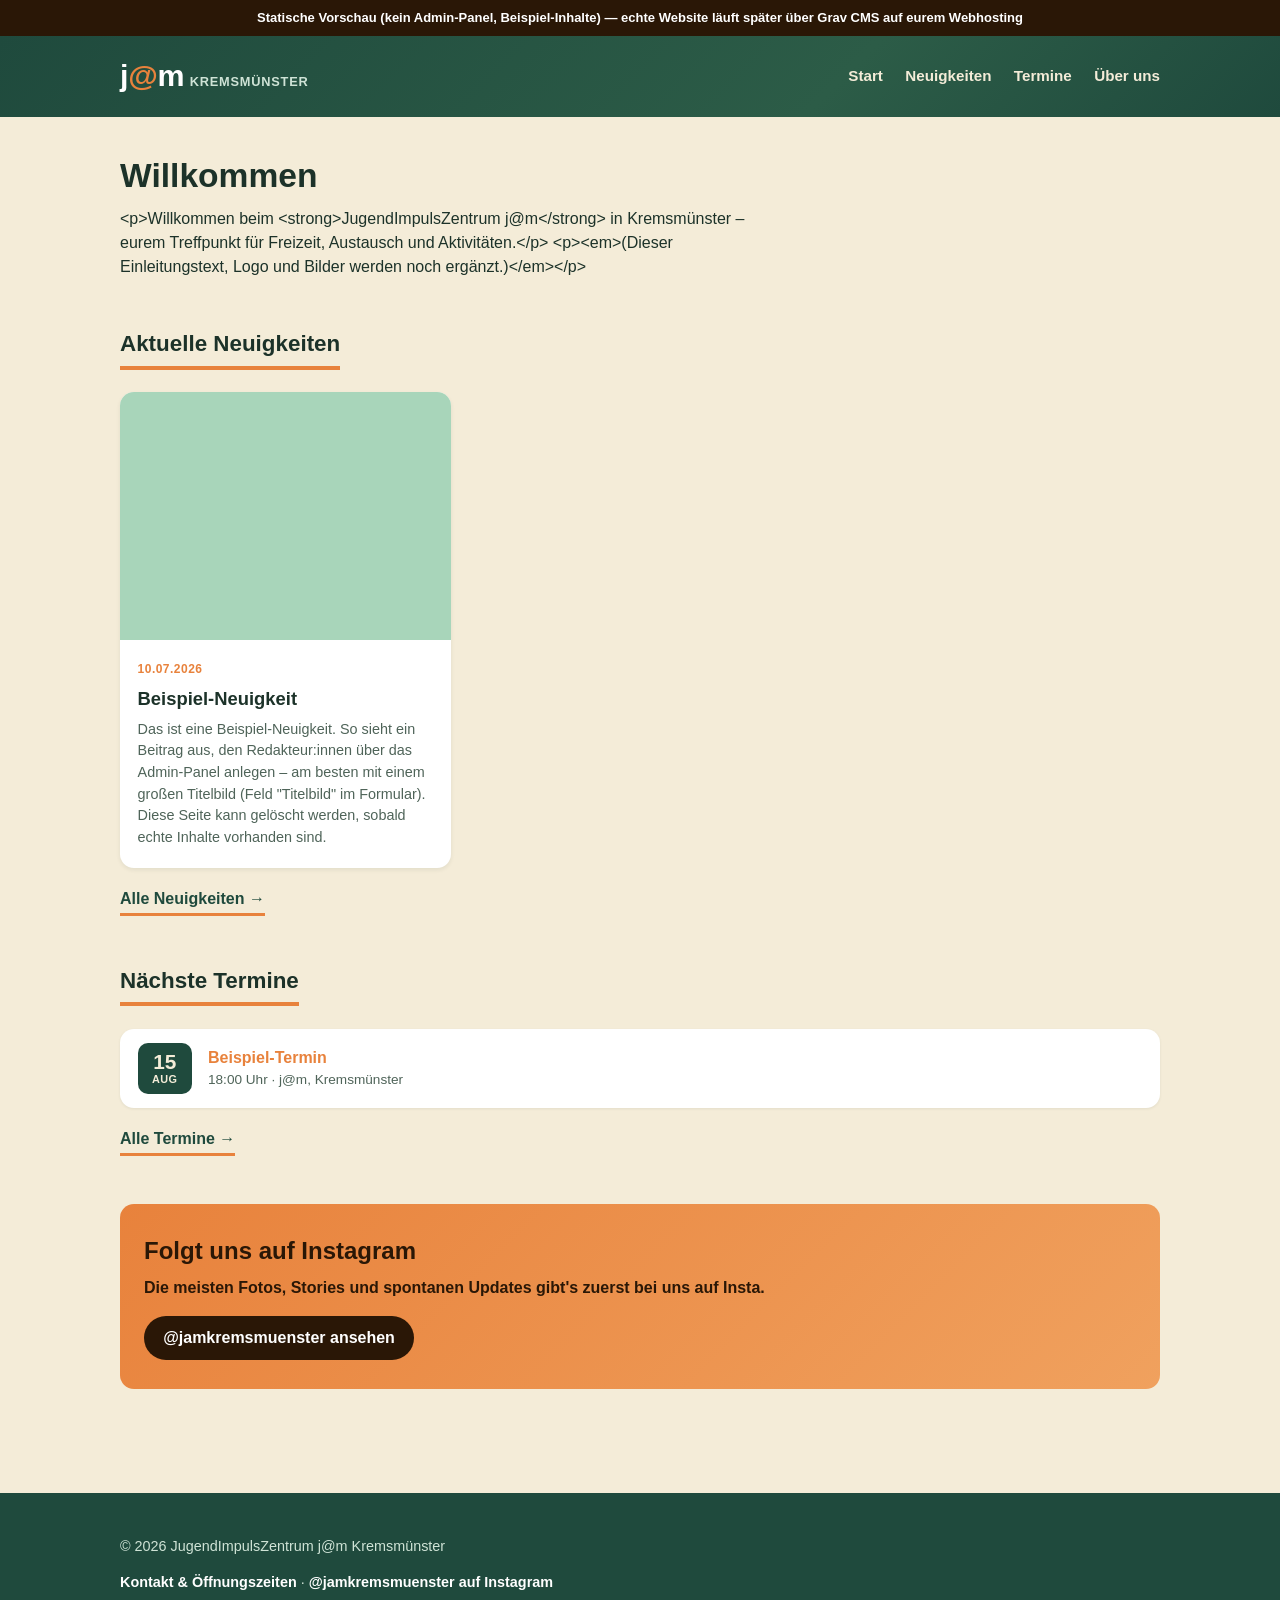
<file: docs/index.html>
<!DOCTYPE html>
<html lang="de">
<head>
    <meta charset="UTF-8">
    <meta name="viewport" content="width=device-width, initial-scale=1.0">
    <title>Willkommen – JugendImpulsZentrum j@m</title>
    <meta name="description" content="Willkommen beim JugendImpulsZentrum j@m in Kremsmünster – eurem Treffpunkt für Freizeit, Austausch und Aktivitäten.
(Dieser Einleitungstext, Logo und Bilder werden noch ergänzt.)">    <link rel="stylesheet" href="user/themes/jam-theme/css/theme.css">
</head>
<body>
<div style="background:#2a1706;color:#fff;font:600 13px/1.4 -apple-system,Segoe UI,sans-serif;text-align:center;padding:.55rem 1rem;">Statische Vorschau (kein Admin-Panel, Beispiel-Inhalte) — echte Website läuft später über Grav CMS auf eurem Webhosting</div>
<header class="site-header">
    <div class="wrap">
        <a class="logo" href="index.html">
                        <span class="logo-text">j<span class="at">@</span>m</span>
            <span class="logo-sub">Kremsmünster</span>
        </a>
        <nav class="main-nav">
            <a href="index.html">Start</a>
            <a href="neuigkeiten.html">Neuigkeiten</a>
            <a href="termine.html">Termine</a>
            <a href="ueber-uns.html">Über uns</a>
        </nav>
    </div>
</header>
<main class="wrap">

<section class="intro">
    <h1>Willkommen</h1>
    <div class="page-content">&lt;p&gt;Willkommen beim &lt;strong&gt;JugendImpulsZentrum j@m&lt;/strong&gt; in Kremsmünster – eurem Treffpunkt für Freizeit, Austausch und Aktivitäten.&lt;/p&gt;
&lt;p&gt;&lt;em&gt;(Dieser Einleitungstext, Logo und Bilder werden noch ergänzt.)&lt;/em&gt;&lt;/p&gt;</div>
</section>


<section class="home-section">
    <h2>Aktuelle Neuigkeiten</h2>
                                <div class="news-grid">
                                    <article class="news-card">
                        <a href="neuigkeiten/beispiel-neuigkeit.html">
                                                            <div class="news-card-image"></div>
                                                        <div class="news-card-body">
                                <span class="news-card-date">10.07.2026</span>
                                <h3 class="news-card-title">Beispiel-Neuigkeit</h3>
                                <p class="news-card-excerpt">Das ist eine Beispiel-Neuigkeit. So sieht ein Beitrag aus, den Redakteur:innen über das Admin-Panel anlegen – am besten mit einem großen Titelbild (Feld &quot;Titelbild&quot; im Formular). Diese Seite kann gelöscht werden, sobald echte Inhalte vorhanden sind.</p>                            </div>
                        </a>
                    </article>
                            </div>
                <a class="more-link" href="neuigkeiten.html">Alle Neuigkeiten &rarr;</a>
</section>

<section class="home-section">
    <h2>Nächste Termine</h2>
                                                                                                        <ul class="event-list">
                                    <li class="event-row">
                        <a href="termine/beispiel-termin.html" style="display:flex; align-items:center; gap:1rem; flex:1;">
                            <span class="event-date-badge">
                                <span class="day">15</span>
                                <span class="month">Aug</span>
                            </span>
                            <span>
                                <span class="event-title">Beispiel-Termin</span>
                                <p class="event-meta">
                                    18:00 Uhr                                     &middot; j@m, Kremsmünster                                </p>
                            </span>
                        </a>
                    </li>
                            </ul>
                <a class="more-link" href="termine.html">Alle Termine &rarr;</a>
</section>

<section class="instagram-section">
    <h2>Folgt uns auf Instagram</h2>
    <p>Die meisten Fotos, Stories und spontanen Updates gibt's zuerst bei uns auf Insta.</p>
    <a class="instagram-cta" href="https://www.instagram.com/jamkremsmuenster/" target="_blank" rel="noopener">
        @jamkremsmuenster ansehen
    </a>
    </section>

</main>
<footer class="site-footer">
    <div class="wrap">
        <p>&copy; 2026 JugendImpulsZentrum j@m Kremsmünster</p>
        <p>
            <a href="ueber-uns.html">Kontakt &amp; Öffnungszeiten</a>
            &middot;
            <a href="https://www.instagram.com/jamkremsmuenster/" target="_blank" rel="noopener">@jamkremsmuenster auf Instagram</a>
        </p>
    </div>
</footer>
</body>
</html>
</file>
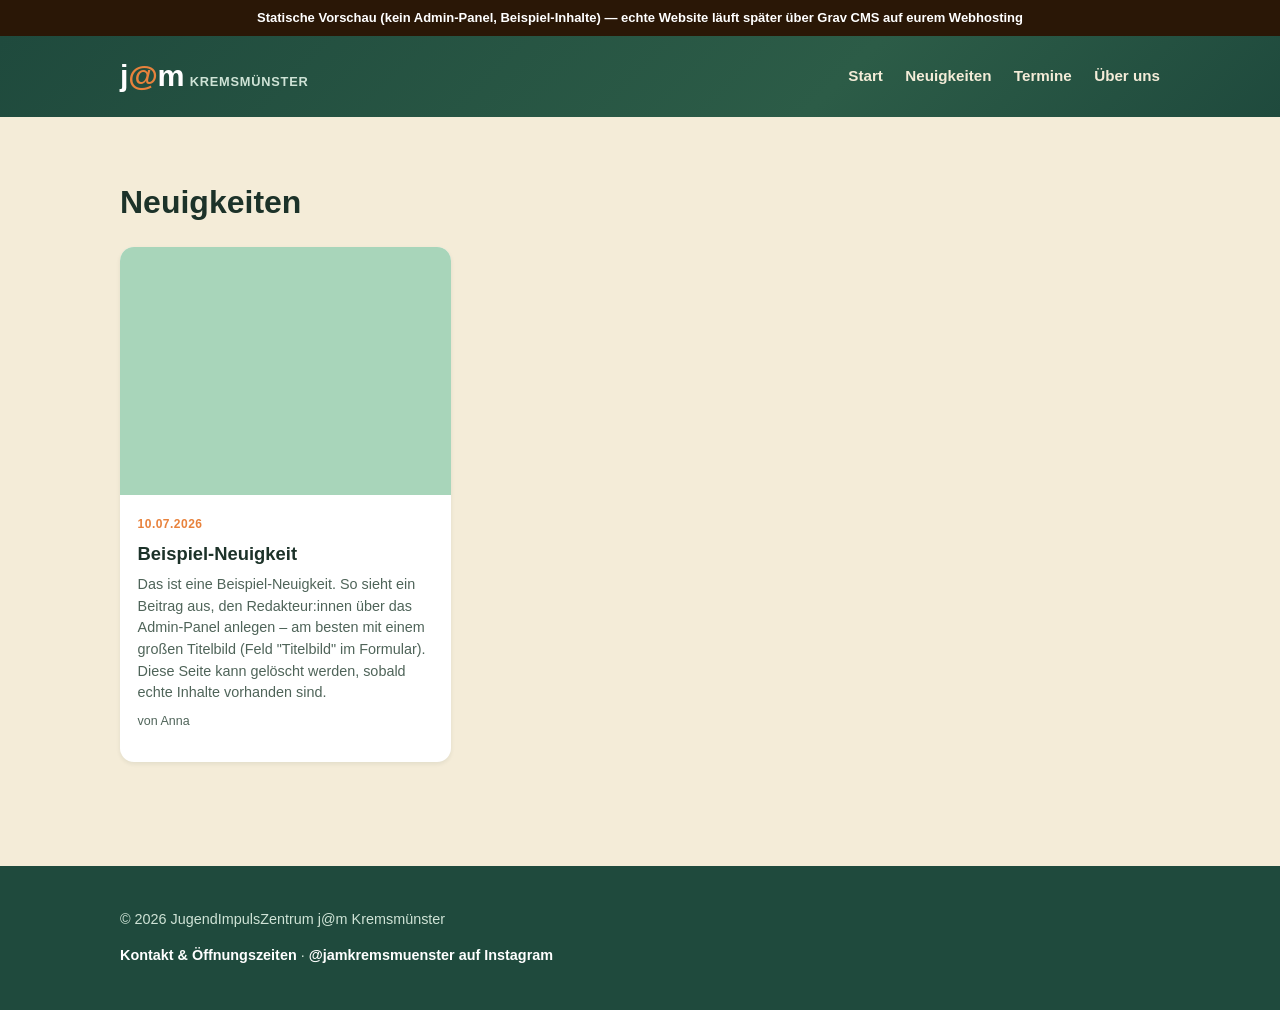
<file: docs/neuigkeiten.html>
<!DOCTYPE html>
<html lang="de">
<head>
    <meta charset="UTF-8">
    <meta name="viewport" content="width=device-width, initial-scale=1.0">
    <title>Neuigkeiten – JugendImpulsZentrum j@m</title>
        <link rel="stylesheet" href="user/themes/jam-theme/css/theme.css">
</head>
<body>
<div style="background:#2a1706;color:#fff;font:600 13px/1.4 -apple-system,Segoe UI,sans-serif;text-align:center;padding:.55rem 1rem;">Statische Vorschau (kein Admin-Panel, Beispiel-Inhalte) — echte Website läuft später über Grav CMS auf eurem Webhosting</div>
<header class="site-header">
    <div class="wrap">
        <a class="logo" href="index.html">
                        <span class="logo-text">j<span class="at">@</span>m</span>
            <span class="logo-sub">Kremsmünster</span>
        </a>
        <nav class="main-nav">
            <a href="index.html">Start</a>
            <a href="neuigkeiten.html">Neuigkeiten</a>
            <a href="termine.html">Termine</a>
            <a href="ueber-uns.html">Über uns</a>
        </nav>
    </div>
</header>
<main class="wrap">

<h1>Neuigkeiten</h1>

    <div class="news-grid">
                    <article class="news-card">
                <a href="neuigkeiten/beispiel-neuigkeit.html">
                                            <div class="news-card-image"></div>
                                        <div class="news-card-body">
                        <span class="news-card-date">10.07.2026</span>
                        <h3 class="news-card-title">Beispiel-Neuigkeit</h3>
                        <p class="news-card-excerpt">Das ist eine Beispiel-Neuigkeit. So sieht ein Beitrag aus, den Redakteur:innen über das Admin-Panel anlegen – am besten mit einem großen Titelbild (Feld &quot;Titelbild&quot; im Formular). Diese Seite kann gelöscht werden, sobald echte Inhalte vorhanden sind.</p>                        <p class="news-card-author">von Anna</p>                    </div>
                </a>
            </article>
            </div>

</main>
<footer class="site-footer">
    <div class="wrap">
        <p>&copy; 2026 JugendImpulsZentrum j@m Kremsmünster</p>
        <p>
            <a href="ueber-uns.html">Kontakt &amp; Öffnungszeiten</a>
            &middot;
            <a href="https://www.instagram.com/jamkremsmuenster/" target="_blank" rel="noopener">@jamkremsmuenster auf Instagram</a>
        </p>
    </div>
</footer>
</body>
</html>
</file>
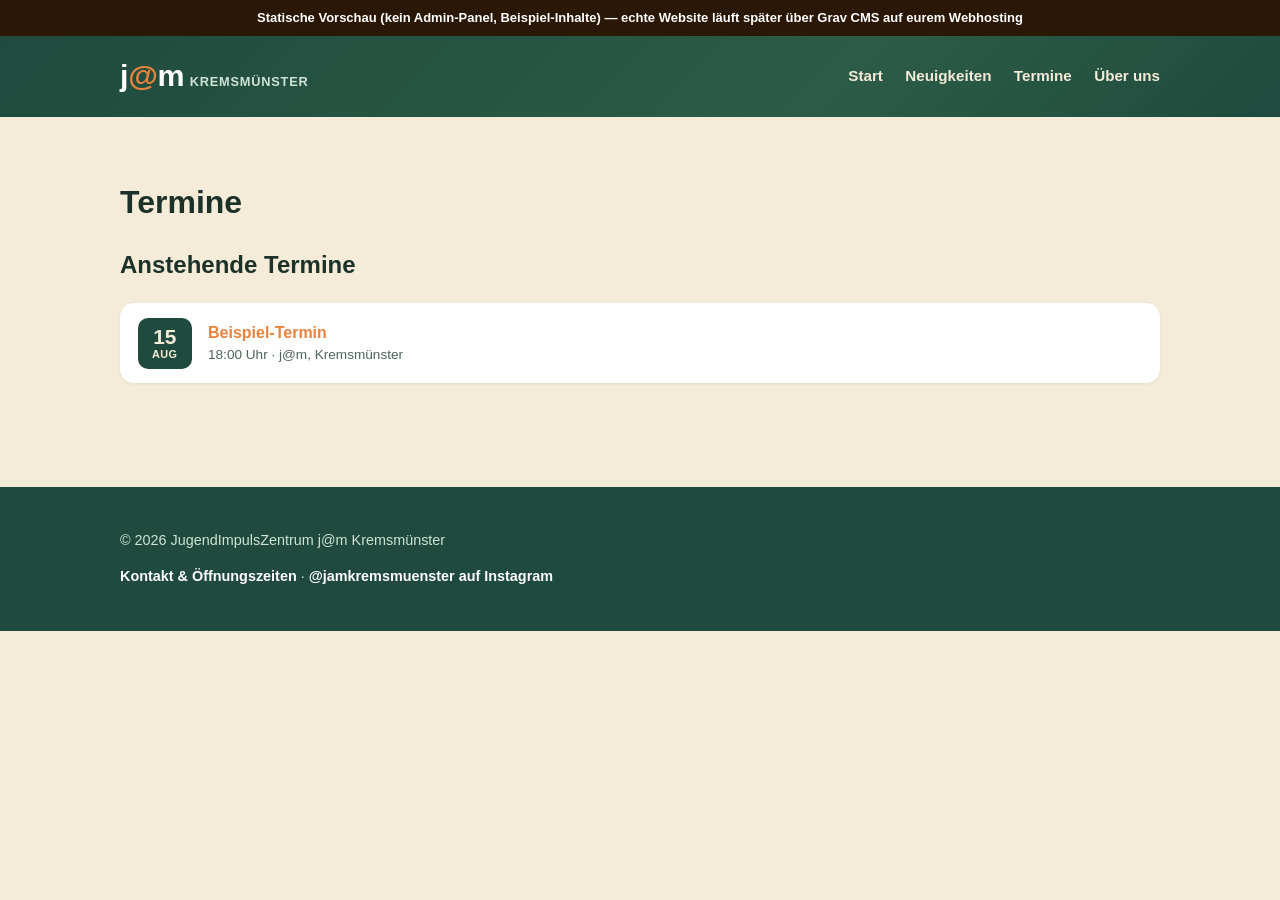
<file: docs/termine.html>
<!DOCTYPE html>
<html lang="de">
<head>
    <meta charset="UTF-8">
    <meta name="viewport" content="width=device-width, initial-scale=1.0">
    <title>Termine – JugendImpulsZentrum j@m</title>
        <link rel="stylesheet" href="user/themes/jam-theme/css/theme.css">
</head>
<body>
<div style="background:#2a1706;color:#fff;font:600 13px/1.4 -apple-system,Segoe UI,sans-serif;text-align:center;padding:.55rem 1rem;">Statische Vorschau (kein Admin-Panel, Beispiel-Inhalte) — echte Website läuft später über Grav CMS auf eurem Webhosting</div>
<header class="site-header">
    <div class="wrap">
        <a class="logo" href="index.html">
                        <span class="logo-text">j<span class="at">@</span>m</span>
            <span class="logo-sub">Kremsmünster</span>
        </a>
        <nav class="main-nav">
            <a href="index.html">Start</a>
            <a href="neuigkeiten.html">Neuigkeiten</a>
            <a href="termine.html">Termine</a>
            <a href="ueber-uns.html">Über uns</a>
        </nav>
    </div>
</header>
<main class="wrap">

<h1>Termine</h1>

                
<h2>Anstehende Termine</h2>
    <ul class="event-list">
                    <li class="event-row">
                <a href="termine/beispiel-termin.html" style="display:flex; align-items:center; gap:1rem; flex:1;">
                    <span class="event-date-badge">
                        <span class="day">15</span>
                        <span class="month">Aug</span>
                    </span>
                    <span>
                        <span class="event-title">Beispiel-Termin</span>
                        <p class="event-meta">
                            18:00 Uhr                             &middot; j@m, Kremsmünster                        </p>
                    </span>
                </a>
            </li>
            </ul>


</main>
<footer class="site-footer">
    <div class="wrap">
        <p>&copy; 2026 JugendImpulsZentrum j@m Kremsmünster</p>
        <p>
            <a href="ueber-uns.html">Kontakt &amp; Öffnungszeiten</a>
            &middot;
            <a href="https://www.instagram.com/jamkremsmuenster/" target="_blank" rel="noopener">@jamkremsmuenster auf Instagram</a>
        </p>
    </div>
</footer>
</body>
</html>
</file>
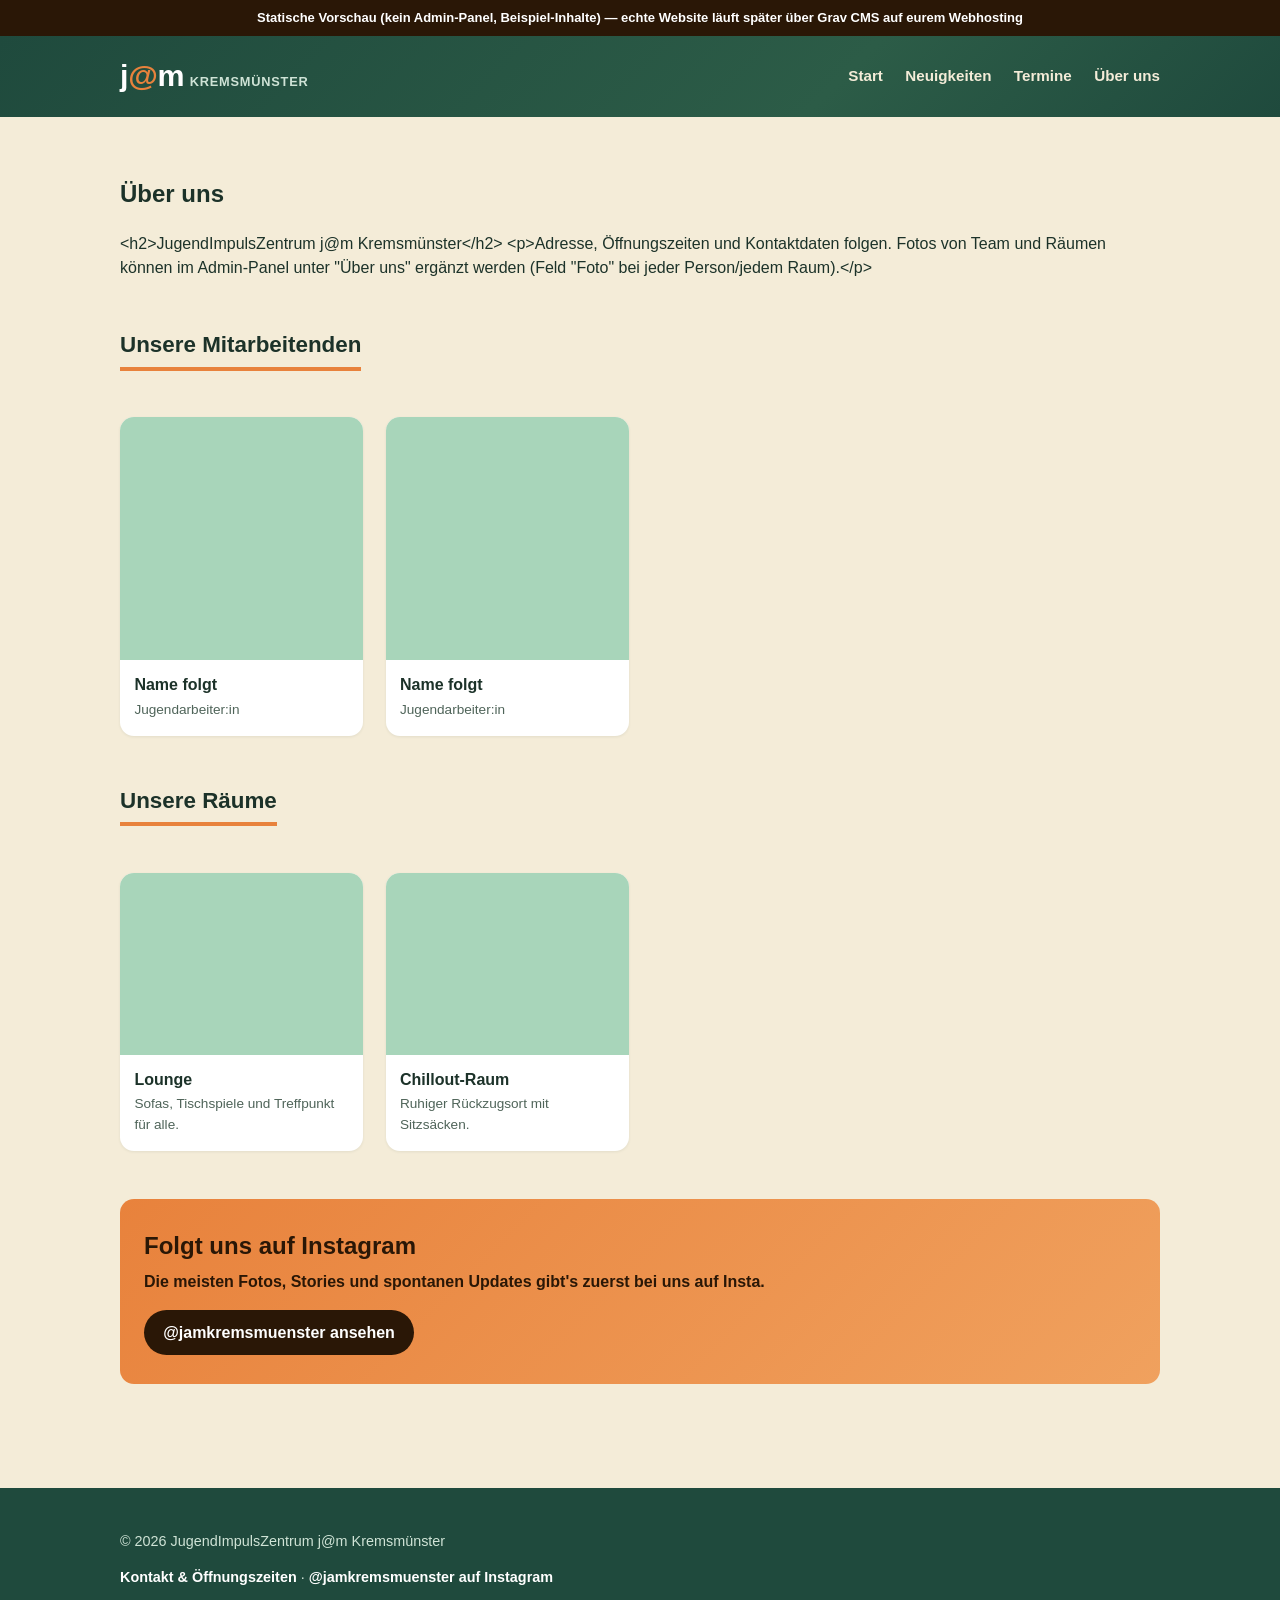
<file: docs/ueber-uns.html>
<!DOCTYPE html>
<html lang="de">
<head>
    <meta charset="UTF-8">
    <meta name="viewport" content="width=device-width, initial-scale=1.0">
    <title>Über uns – JugendImpulsZentrum j@m</title>
    <meta name="description" content="JugendImpulsZentrum j@m Kremsmünster
Adresse, Öffnungszeiten und Kontaktdaten folgen. Fotos von Team und Räumen können im Admin-Panel unter &quot;Über uns&quot; ergänzt werden (Feld &quot;Foto&quot; bei jeder Person/jedem Raum).">    <link rel="stylesheet" href="user/themes/jam-theme/css/theme.css">
</head>
<body>
<div style="background:#2a1706;color:#fff;font:600 13px/1.4 -apple-system,Segoe UI,sans-serif;text-align:center;padding:.55rem 1rem;">Statische Vorschau (kein Admin-Panel, Beispiel-Inhalte) — echte Website läuft später über Grav CMS auf eurem Webhosting</div>
<header class="site-header">
    <div class="wrap">
        <a class="logo" href="index.html">
                        <span class="logo-text">j<span class="at">@</span>m</span>
            <span class="logo-sub">Kremsmünster</span>
        </a>
        <nav class="main-nav">
            <a href="index.html">Start</a>
            <a href="neuigkeiten.html">Neuigkeiten</a>
            <a href="termine.html">Termine</a>
            <a href="ueber-uns.html">Über uns</a>
        </nav>
    </div>
</header>
<main class="wrap">

<article class="page">
    <h1>Über uns</h1>
    <div class="page-content">&lt;h2&gt;JugendImpulsZentrum j@m Kremsmünster&lt;/h2&gt;
&lt;p&gt;Adresse, Öffnungszeiten und Kontaktdaten folgen. Fotos von Team und Räumen können im Admin-Panel unter &quot;Über uns&quot; ergänzt werden (Feld &quot;Foto&quot; bei jeder Person/jedem Raum).&lt;/p&gt;</div>
</article>

<section class="home-section">
    <h2>Unsere Mitarbeitenden</h2>
    <ul class="people-grid">
                    <li class="person-card">
                                    <div class="person-photo"></div>
                                <div class="person-body">
                    <p class="person-name">Name folgt</p>
                    <p class="person-role">Jugendarbeiter:in</p>                </div>
            </li>
                    <li class="person-card">
                                    <div class="person-photo"></div>
                                <div class="person-body">
                    <p class="person-name">Name folgt</p>
                    <p class="person-role">Jugendarbeiter:in</p>                </div>
            </li>
            </ul>
</section>

<section class="home-section">
    <h2>Unsere Räume</h2>
    <ul class="rooms-grid">
                    <li class="room-card">
                                    <div class="room-photo"></div>
                                <div class="room-body">
                    <p class="room-name">Lounge</p>
                    <p class="room-desc">Sofas, Tischspiele und Treffpunkt für alle.</p>                </div>
            </li>
                    <li class="room-card">
                                    <div class="room-photo"></div>
                                <div class="room-body">
                    <p class="room-name">Chillout-Raum</p>
                    <p class="room-desc">Ruhiger Rückzugsort mit Sitzsäcken.</p>                </div>
            </li>
            </ul>
</section>

<section class="instagram-section">
    <h2>Folgt uns auf Instagram</h2>
    <p>Die meisten Fotos, Stories und spontanen Updates gibt's zuerst bei uns auf Insta.</p>
    <a class="instagram-cta" href="https://www.instagram.com/jamkremsmuenster/" target="_blank" rel="noopener">
        @jamkremsmuenster ansehen
    </a>
    </section>

</main>
<footer class="site-footer">
    <div class="wrap">
        <p>&copy; 2026 JugendImpulsZentrum j@m Kremsmünster</p>
        <p>
            <a href="ueber-uns.html">Kontakt &amp; Öffnungszeiten</a>
            &middot;
            <a href="https://www.instagram.com/jamkremsmuenster/" target="_blank" rel="noopener">@jamkremsmuenster auf Instagram</a>
        </p>
    </div>
</footer>
</body>
</html>
</file>
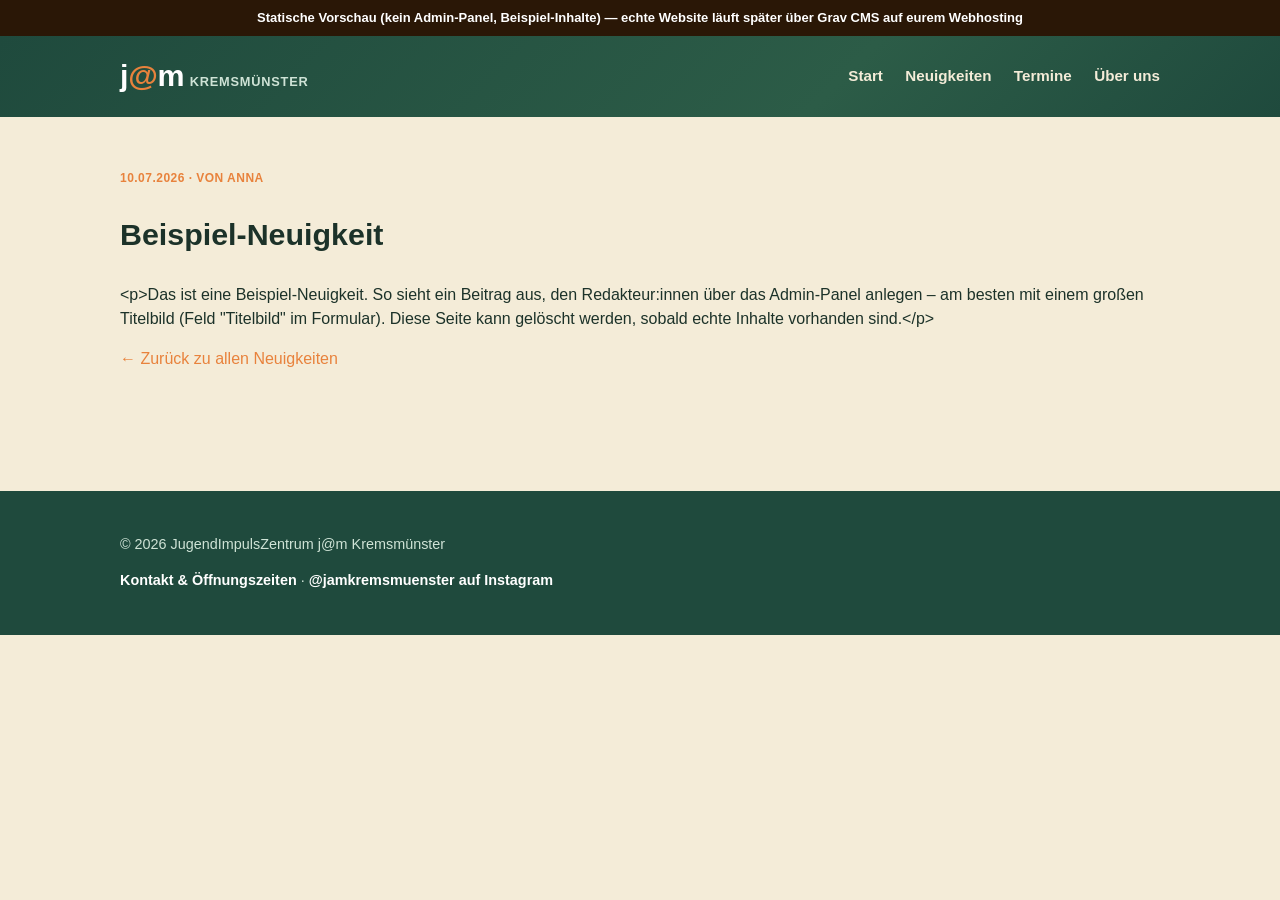
<file: docs/neuigkeiten/beispiel-neuigkeit.html>
<!DOCTYPE html>
<html lang="de">
<head>
    <meta charset="UTF-8">
    <meta name="viewport" content="width=device-width, initial-scale=1.0">
    <title>Beispiel-Neuigkeit – JugendImpulsZentrum j@m</title>
    <meta name="description" content="Das ist eine Beispiel-Neuigkeit. So sieht ein Beitrag aus, den Redakteur:innen über das Admin-Panel anlegen – am besten mit einem großen Titelbild (Feld &quot;Titelbild&quot; im Formular). Diese Seite kann gelöscht werden, sobald echte Inhalte vorhanden sind.">    <link rel="stylesheet" href="../user/themes/jam-theme/css/theme.css">
</head>
<body>
<div style="background:#2a1706;color:#fff;font:600 13px/1.4 -apple-system,Segoe UI,sans-serif;text-align:center;padding:.55rem 1rem;">Statische Vorschau (kein Admin-Panel, Beispiel-Inhalte) — echte Website läuft später über Grav CMS auf eurem Webhosting</div>
<header class="site-header">
    <div class="wrap">
        <a class="logo" href="../index.html">
                        <span class="logo-text">j<span class="at">@</span>m</span>
            <span class="logo-sub">Kremsmünster</span>
        </a>
        <nav class="main-nav">
            <a href="../index.html">Start</a>
            <a href="../neuigkeiten.html">Neuigkeiten</a>
            <a href="../termine.html">Termine</a>
            <a href="../ueber-uns.html">Über uns</a>
        </nav>
    </div>
</header>
<main class="wrap">

<article class="single-entry">
    <p class="news-card-date">10.07.2026 &middot; von Anna</p>
    <h1>Beispiel-Neuigkeit</h1>
        <div class="page-content">&lt;p&gt;Das ist eine Beispiel-Neuigkeit. So sieht ein Beitrag aus, den Redakteur:innen über das Admin-Panel anlegen – am besten mit einem großen Titelbild (Feld &quot;Titelbild&quot; im Formular). Diese Seite kann gelöscht werden, sobald echte Inhalte vorhanden sind.&lt;/p&gt;</div>
    <p><a href="../neuigkeiten.html">&larr; Zurück zu allen Neuigkeiten</a></p>
</article>

</main>
<footer class="site-footer">
    <div class="wrap">
        <p>&copy; 2026 JugendImpulsZentrum j@m Kremsmünster</p>
        <p>
            <a href="../ueber-uns.html">Kontakt &amp; Öffnungszeiten</a>
            &middot;
            <a href="https://www.instagram.com/jamkremsmuenster/" target="_blank" rel="noopener">@jamkremsmuenster auf Instagram</a>
        </p>
    </div>
</footer>
</body>
</html>
</file>
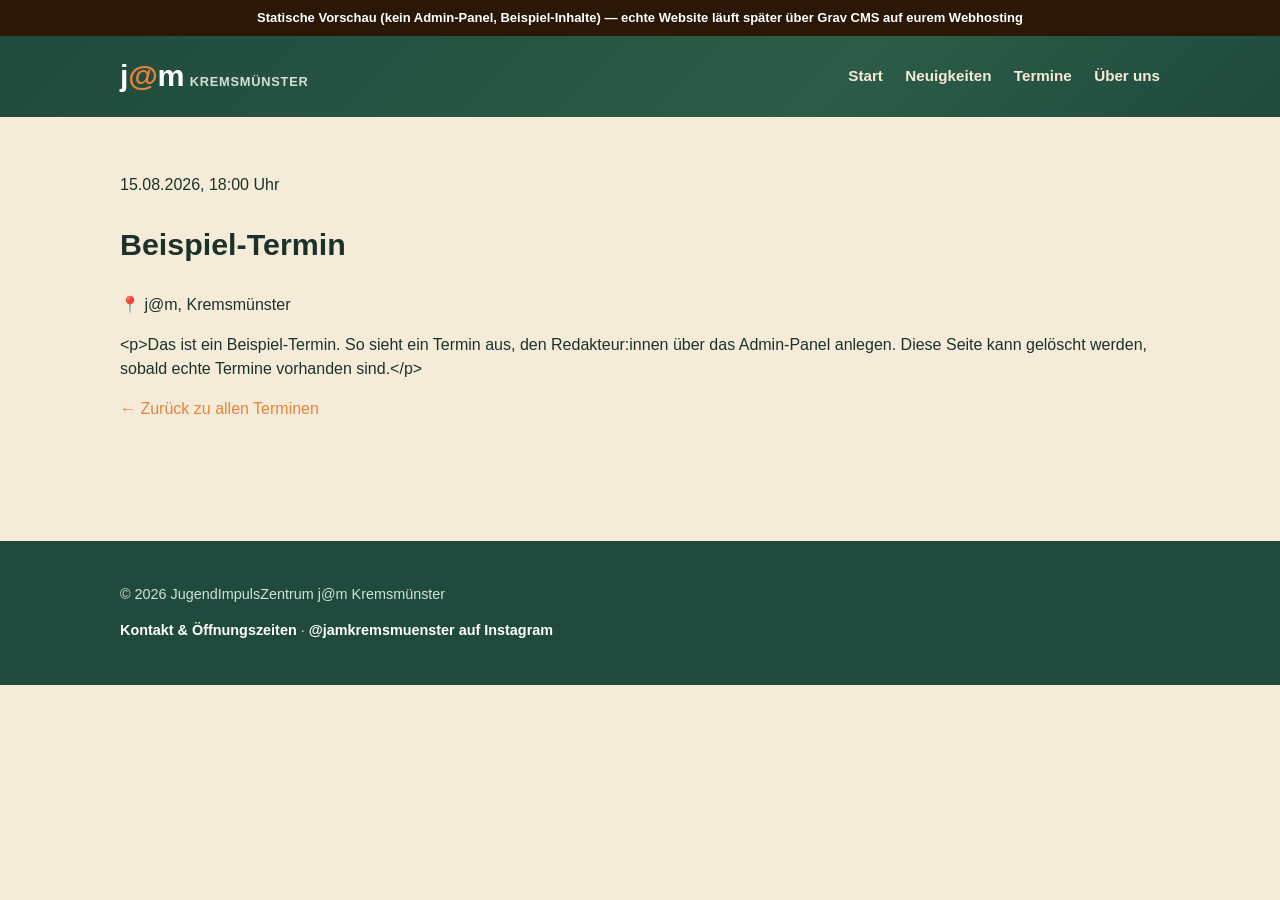
<file: docs/termine/beispiel-termin.html>
<!DOCTYPE html>
<html lang="de">
<head>
    <meta charset="UTF-8">
    <meta name="viewport" content="width=device-width, initial-scale=1.0">
    <title>Beispiel-Termin – JugendImpulsZentrum j@m</title>
    <meta name="description" content="Das ist ein Beispiel-Termin. So sieht ein Termin aus, den Redakteur:innen über das Admin-Panel anlegen. Diese Seite kann gelöscht werden, sobald echte Termine vorhanden sind.">    <link rel="stylesheet" href="../user/themes/jam-theme/css/theme.css">
</head>
<body>
<div style="background:#2a1706;color:#fff;font:600 13px/1.4 -apple-system,Segoe UI,sans-serif;text-align:center;padding:.55rem 1rem;">Statische Vorschau (kein Admin-Panel, Beispiel-Inhalte) — echte Website läuft später über Grav CMS auf eurem Webhosting</div>
<header class="site-header">
    <div class="wrap">
        <a class="logo" href="../index.html">
                        <span class="logo-text">j<span class="at">@</span>m</span>
            <span class="logo-sub">Kremsmünster</span>
        </a>
        <nav class="main-nav">
            <a href="../index.html">Start</a>
            <a href="../neuigkeiten.html">Neuigkeiten</a>
            <a href="../termine.html">Termine</a>
            <a href="../ueber-uns.html">Über uns</a>
        </nav>
    </div>
</header>
<main class="wrap">

<article class="single-entry">
    <p class="teaser-date">
        15.08.2026, 18:00 Uhr    </p>
    <h1>Beispiel-Termin</h1>
    <p class="teaser-location">📍 j@m, Kremsmünster</p>        <div class="page-content">&lt;p&gt;Das ist ein Beispiel-Termin. So sieht ein Termin aus, den Redakteur:innen über das Admin-Panel anlegen. Diese Seite kann gelöscht werden, sobald echte Termine vorhanden sind.&lt;/p&gt;</div>
    <p><a href="../termine.html">&larr; Zurück zu allen Terminen</a></p>
</article>

</main>
<footer class="site-footer">
    <div class="wrap">
        <p>&copy; 2026 JugendImpulsZentrum j@m Kremsmünster</p>
        <p>
            <a href="../ueber-uns.html">Kontakt &amp; Öffnungszeiten</a>
            &middot;
            <a href="https://www.instagram.com/jamkremsmuenster/" target="_blank" rel="noopener">@jamkremsmuenster auf Instagram</a>
        </p>
    </div>
</footer>
</body>
</html>
</file>
<file: docs/user/themes/jam-theme/css/theme.css>
/* j@m Kremsmünster – "Dschungel-Lounge", bildlastig & jugendgemäß
   Farben/Bilder folgen dem echten Logo + Fotos aus dem Zentrum.
   Werte hier zentral anpassbar, sobald finales Bildmaterial da ist. */

:root {
    --color-bg: #f4ecd8;
    --color-surface: #ffffff;
    --color-text: #1c3229;
    --color-muted: #4f6459;
    --color-primary: #e8823c;   /* Logo-Orange */
    --color-dark: #1f4a3d;      /* Dschungel-Grün */
    --color-mint: #a8d5ba;
    --color-border: #dccfa9;
    --max-width: 1080px;
    --radius: 14px;
}

* { box-sizing: border-box; }

body {
    margin: 0;
    font-family: -apple-system, BlinkMacSystemFont, "Segoe UI", Roboto, Helvetica, Arial, sans-serif;
    color: var(--color-text);
    background: var(--color-bg);
    line-height: 1.5;
}

.wrap {
    max-width: var(--max-width);
    margin: 0 auto;
    padding: 0 1.25rem;
}

a { color: var(--color-primary); text-decoration: none; }
a:hover { text-decoration: underline; }

img { max-width: 100%; display: block; }

/* ---------- Header ---------- */
.site-header {
    background: linear-gradient(135deg, var(--color-dark), #2c5c47 65%, var(--color-dark));
    color: #f4ecd8;
    padding: 1.1rem 0;
}

.site-header .wrap {
    display: flex;
    align-items: center;
    justify-content: space-between;
    flex-wrap: wrap;
    gap: 1rem;
}

.logo { display: flex; align-items: baseline; gap: .35rem; }
.logo-text { font-size: 1.9rem; font-weight: 900; color: #ffffff; letter-spacing: -0.01em; }
.logo-text .at { color: var(--color-primary); }
.logo-sub { font-size: .8rem; color: #cfe3d6; font-weight: 600; text-transform: uppercase; letter-spacing: .06em; }

.main-nav { display: flex; gap: 1.4rem; flex-wrap: wrap; }
.main-nav a {
    color: #f4ecd8;
    font-weight: 700;
    font-size: .95rem;
}
.main-nav a:hover { color: var(--color-primary); text-decoration: none; }

/* ---------- Layout ---------- */
main.wrap { padding: 2.5rem 1.25rem 3.5rem; }

.intro { max-width: 640px; }
.intro h1 { font-size: 2.1rem; margin: 0 0 .75rem; line-height: 1.15; }

.home-section { margin-top: 3rem; }
.home-section h2 {
    font-size: 1.4rem;
    display: inline-block;
    padding-bottom: .3rem;
    border-bottom: 4px solid var(--color-primary);
    margin: 0 0 1.4rem;
}

/* ---------- Bildlastige News-Karten ---------- */
.news-grid {
    display: grid;
    grid-template-columns: repeat(auto-fill, minmax(260px, 1fr));
    gap: 1.5rem;
}

.news-card {
    background: var(--color-surface);
    border-radius: var(--radius);
    overflow: hidden;
    box-shadow: 0 2px 4px rgba(28, 50, 41, .08);
    transition: transform .15s ease, box-shadow .15s ease;
}
.news-card:hover { transform: translateY(-3px); box-shadow: 0 10px 24px rgba(28, 50, 41, .18); }
.news-card a { color: inherit; text-decoration: none; display: block; }

.news-card-image {
    width: 100%;
    aspect-ratio: 4 / 3;
    object-fit: cover;
    background: var(--color-mint);
}

.news-card-body { padding: 1rem 1.1rem 1.2rem; }
.news-card-date {
    font-size: .75rem;
    font-weight: 800;
    text-transform: uppercase;
    letter-spacing: .04em;
    color: var(--color-primary);
}
.news-card-title { font-size: 1.15rem; font-weight: 800; margin: .3rem 0 .4rem; }
.news-card-excerpt { font-size: .9rem; color: var(--color-muted); margin: 0; }
.news-card-author { font-size: .78rem; color: var(--color-muted); margin-top: .5rem; }

/* ---------- Termine ---------- */
.event-list { list-style: none; margin: 0; padding: 0; display: flex; flex-direction: column; gap: .8rem; }

.event-row {
    display: flex;
    align-items: center;
    gap: 1rem;
    background: var(--color-surface);
    border-radius: var(--radius);
    padding: .9rem 1.1rem;
    box-shadow: 0 1px 3px rgba(28, 50, 41, .08);
}

.event-date-badge {
    flex: 0 0 auto;
    background: var(--color-dark);
    color: #f4ecd8;
    border-radius: 10px;
    padding: .5rem .7rem;
    text-align: center;
    font-weight: 800;
    line-height: 1.1;
    min-width: 3.4rem;
}
.event-date-badge .day { display: block; font-size: 1.3rem; }
.event-date-badge .month { display: block; font-size: .68rem; text-transform: uppercase; letter-spacing: .04em; }

.event-title { font-weight: 800; margin: 0 0 .15rem; }
.event-meta { font-size: .85rem; color: var(--color-muted); margin: 0; }

.more-link {
    display: inline-block;
    margin-top: 1.2rem;
    font-weight: 800;
    color: var(--color-dark);
    border-bottom: 3px solid var(--color-primary);
    padding-bottom: 2px;
}
.more-link:hover { text-decoration: none; color: var(--color-primary); }

/* ---------- Über uns: Team & Räume ---------- */
.people-grid, .rooms-grid {
    display: grid;
    grid-template-columns: repeat(auto-fill, minmax(200px, 1fr));
    gap: 1.4rem;
    margin: 1.5rem 0 2.5rem;
    list-style: none;
    padding: 0;
}

.person-card, .room-card {
    background: var(--color-surface);
    border-radius: var(--radius);
    overflow: hidden;
    box-shadow: 0 1px 3px rgba(28, 50, 41, .08);
}

.person-photo, .room-photo {
    width: 100%;
    aspect-ratio: 1 / 1;
    object-fit: cover;
    background: var(--color-mint);
}
.room-photo { aspect-ratio: 4 / 3; }

.person-body, .room-body { padding: .8rem .9rem 1rem; }
.person-name, .room-name { font-weight: 800; margin: 0 0 .15rem; }
.person-role, .room-desc { font-size: .85rem; color: var(--color-muted); margin: 0; }

/* ---------- Instagram-Sektion ---------- */
.instagram-section {
    margin-top: 3rem;
    background: linear-gradient(135deg, var(--color-primary), #f0a15e);
    border-radius: var(--radius);
    padding: 1.8rem 1.5rem;
    color: #2a1706;
}
.instagram-section h2 {
    border: none;
    padding: 0;
    margin: 0 0 .4rem;
    color: #2a1706;
}
.instagram-section p { margin: 0 0 1rem; font-weight: 600; }
.instagram-cta {
    display: inline-flex;
    align-items: center;
    gap: .5rem;
    background: #2a1706;
    color: #ffffff;
    padding: .65rem 1.2rem;
    border-radius: 999px;
    font-weight: 800;
}
.instagram-cta:hover { text-decoration: none; opacity: .9; }
.instagram-embed { margin-top: 1.3rem; }

/* ---------- Einzelbeitrag ---------- */
.single-entry-image {
    width: 100%;
    aspect-ratio: 16 / 9;
    object-fit: cover;
    border-radius: var(--radius);
    margin: 1rem 0 1.5rem;
}

.single-entry h1 { font-size: 1.9rem; }

.past-events summary { cursor: pointer; font-weight: 700; margin-top: 1.2rem; }

/* ---------- Footer ---------- */
.site-footer {
    background: var(--color-dark);
    color: #cfe3d6;
    margin-top: 3rem;
    padding: 1.8rem 0;
    font-size: .9rem;
}
.site-footer a { color: #ffffff; font-weight: 700; }

@media (max-width: 600px) {
    .main-nav { gap: .9rem; }
    .main-nav a { font-size: .85rem; }
    .intro h1 { font-size: 1.7rem; }
}
</file>
